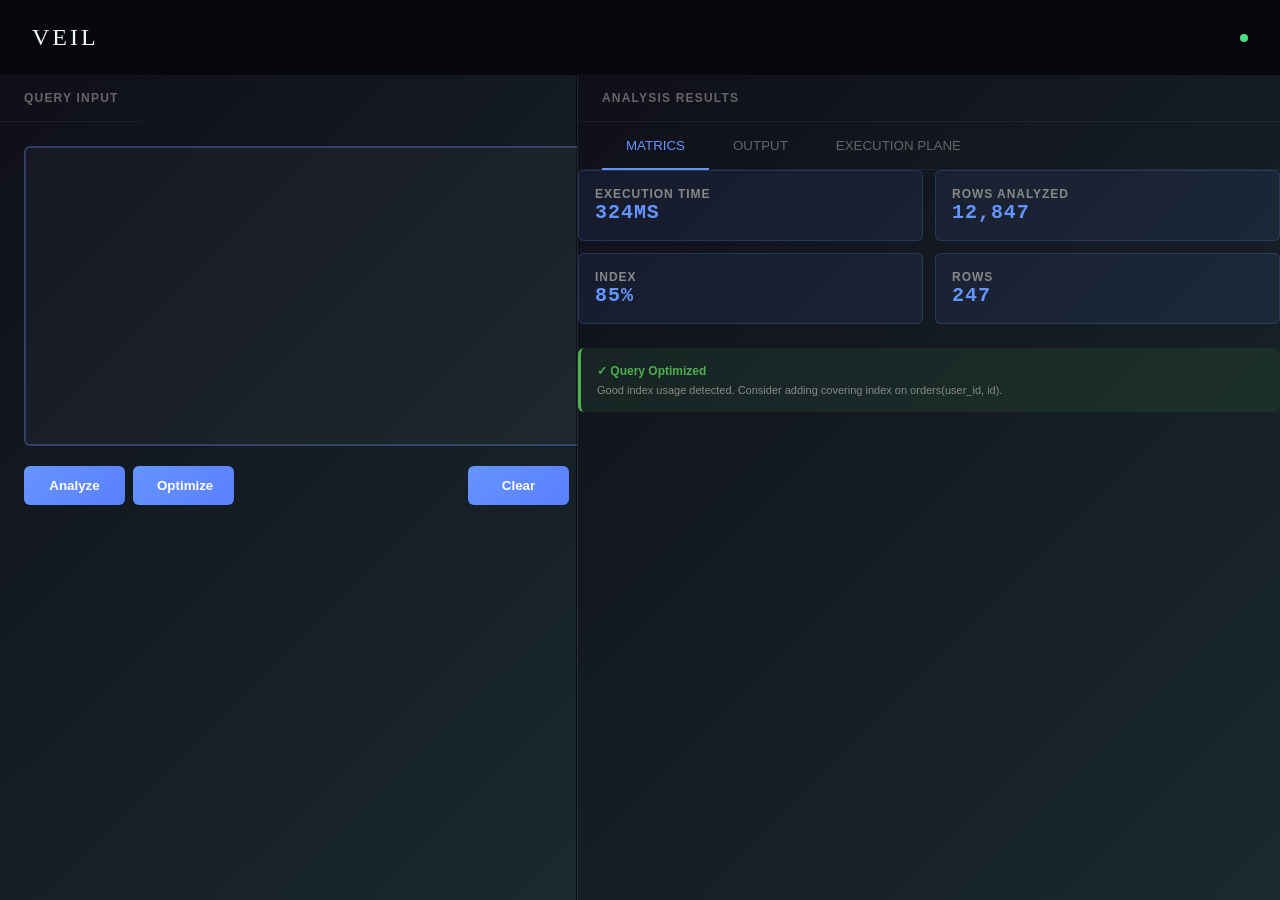
<file: frontend/index.html>
<!DOCTYPE html>
<html lang="en">
<head>
    <meta charset="UTF-8">
    <meta name="viewport" content="width=device-width, initial-scale=1.0">
    <link rel = "stylesheet" href = "css/dashboard.css">
    <link rel = "stylesheet" href = "css/header.css">
    <link rel = "stylesheet" href = "css/mainpartition.css">
    <link rel = "stylesheet" href = "css/button.css">
    <link rel = "stylesheet" href = "css/textarea.css">
    <link rel = "stylesheet" href = "css/tabs.css">
    <link rel = "stylesheet" href = "css/matricscard.css">
    <link rel = "stylesheet" href = "css/tables.css">
    <link rel = "stylesheet" href = "css/executionplan.css">
    <title>VEIL</title>
    
    
    
</head>
<body>
    <div class="veil-container">
        <div class="veil-header">
            <div class="veil-logo">VEIL</div>
            <div class="veil-status-dot"></div>
        </div>

        <div class="veil-main">
            <div class="veil-panel veil-left">
                <div class="veil-panel-header">QUERY INPUT</div>
                <div class="veil-input-section">
                    <textarea class="veil-textarea"></textarea>
                    <div class="veil-controls">
                        <button class="veil-button">Analyze</button>
                        <button class="veil-button-secondary">Optimize</button>
                        <button class="veil-button-tertiary">Clear</button>
                        <span class="veil-shortcut">ctrl+enter</span>
                    </div>
        
                </div>

            </div>
             <div class="veil-panel veil-right">
                <div class="veil-panel-header">ANALYSIS RESULTS</div>

                <div class="veil-tabs">
                    <button class="veil-tab active" onclick="switchTab(event,'metrics')">MATRICS</button><!--changed here-->
                    <button class="veil-tab" onclick="switchTab(event,'output')">OUTPUT</button>
                    <button class="veil-tab" onclick="switchTab(event,'plan')">EXECUTION PLANE</button>
                </div>

                <div class="veil-right-content">
                    <div id="metrics" class="veil-tab-content active">
                        <div class="veil-metrics">
                            <div class="veil-metrics-card">EXECUTION TIME
                                <div class="veil-metrics-value">324ms</div>
                            </div>
                            <div class="veil-metrics-card">ROWS ANALYZED
                                <div class="veil-metrics-value">12,847</div>
                            </div>
                            <div class="veil-metrics-card">INDEX
                                <div class="veil-metrics-value">85%</div>
                            </div>
                            <div class="veil-metrics-card">ROWS
                                <div class="veil-metrics-value">247</div>
                            </div>
                        </div>
                    </div>
                    
                    <div id="output" class="veil-tab-content">
                        <table class="veil-output-table">
                            <thead>
                                <tr>
                                    <th>id</th>
                                    <th>name</th>
                                    <th>order_count</th>
                                </tr>
                            </thead>
                            <tbody>
                                <tr>
                                    <td>1542</td>
                                    <td>Sarah Johnson</td>
                                    <td>19</td>
                                </tr>
                                <tr>
                                    <td>2104</td>
                                    <td>Emma Williams</td>
                                    <td>17</td>
                                </tr>
                                <tr>
                                    <td>1203</td>
                                    <td>David Martinez</td>
                                    <td>14</td>
                                </tr>
                                <tr>
                                    <td>2847</td>
                                    <td>Lisa Anderson</td>
                                    <td>12</td>
                                </tr>
                            </tbody>
                        </table>
                    </div>
                    <div id="plan" class="veil-tab-content">
                        <div class="veil-plan-node">
                            
            <div class="veil-plan-node-title">↳ LIMIT (100)</div>
            <div class="veil-plan-node-detail">Cost: 524.50..524.75</div>
          </div>
          <div class="veil-plan-node">
            <div class="veil-plan-node-title">  ↳ SORT (order_count DESC)</div>
            <div class="veil-plan-node-detail">Cost: 524.50..524.75 | Rows: 247</div>
          </div>
          <div class="veil-plan-node">
            <div class="veil-plan-node-title">    ↳ GROUP AGGREGATE (COUNT)</div>
            <div class="veil-plan-node-detail">Cost: 123.45..456.78 | Rows: 247</div>
          </div>
          <div class="veil-plan-node">
            <div class="veil-plan-node-title">      ↳ NESTED LOOP LEFT JOIN</div>
            <div class="veil-plan-node-detail">Cost: 45.20..123.45 | Rows: 12847</div>
          </div>
          <div class="veil-plan-node">
            <div class="veil-plan-node-title">        ↳ SEQ SCAN users</div>
            <div class="veil-plan-node-detail">Cost: 12.50..45.20 | Rows: 1200</div>
          </div>
          <div class="veil-plan-node">
            <div class="veil-plan-node-title">        ↳ INDEX SCAN orders (user_id)</div>
            <div class="veil-plan-node-detail">Cost: 10.10..30.50 | Rows: avg 10.7</div>
          </div>
        </div>

        <div style="margin-top: 1rem; padding: 1rem; background: rgba(76, 175, 80, 0.1); border-radius: 6px; border-left: 3px solid #4caf50;">
                        <div style="font-size: 12px; color: #4caf50; font-weight: 600;">✓ Query Optimized</div>
                        <div style="font-size: 11px; color: #888; margin-top: 6px;">Good index usage detected. Consider adding covering index on orders(user_id, id).</div>
                    </div>
                        
                
                </div>
            </div>
        </div>
    </div>
    <script src="js/analyzer.js"></script>
</body>
</html>
</file>
<file: frontend/css/dashboard.css>
/*ROOT LAYER*/

html,body{
    margin: 0;
    padding: 0;
    width: 100%;
    height: 100%;
    overflow: hidden;
}

*{
    margin: 0;
    padding: 0;
    box-sizing: border-box;
}

body{
    font-family: -apple-system, BlinkMacSystemFont, "Segoe UI", Roboto, sans-serif;
    background: #0f0f1a;
}

.veil-container{
    color:aliceblue;
    display: flex;
    flex-direction: column;
    height: 100vh;
    overflow: hidden;
}

.veil-logo{
    font-family: 'Times New Roman', Times, serif;
    letter-spacing: 3px;
    font-size:x-large;

}

.veil-panel{
    background: linear-gradient(135deg, #0f0f1a 0% , #1a2a2e 100%);
    color: #e0e0e0;
    height: 100%;
    width: 100%;
    display: flex;
    flex-direction: row;
    padding: 0;
}
</file>
<file: frontend/css/header.css>
/*HEADER LAYER*/

.veil-header{
    background: rgba(0, 0 , 0, 0.5) ;
    border-bottom: 1px solid(225,255,255,0.1) ;
    padding: 1.5rem 2rem;
    display: flex;
    align-items: center;
    justify-content: space-between;
}

.veil-status-dot{
    width: 8px;
    height: 8px;
    border-radius: 50%;
    background: #4ade80;
    animation: pulse 2s infinite;
}
</file>
<file: frontend/css/mainpartition.css>
/*THE PARTITION LAYER*/

.veil-main{
    display: flex;
    flex: 1;
    gap: 1px;
    background: rgba(0, 0, 0, 0.3);
    overflow: hidden;
    height: calc(100vh - 80px);
    min-height: 0;
}

/*.veil-panel{
    display: flex;
    flex-direction: column;     
    background: rgba(20,20,35,0.8);
    border: 1px solid rgba(255,255,255,0.05);

} */

.veil-left {
  display: flex;
  flex-direction: column;
  align-items: flex-start;
  flex: 0 0 45%;
  height: 100%;
  min-width: 300px;
}

.veil-right {
  flex: 1;
  border-left: 1px solid rgba(255, 255, 255, 0.05);
  align-items: stretch;
  height: 100%;
  min-width: 300px;
  display: flex;
  flex-direction: column;
}

.veil-panel-header {
  padding: 1rem 1.5rem;                                        
  border-bottom: 1px solid rgba(255, 255, 255, 0.05);         
  font-size: 12px;
  font-weight: 600;
  text-transform: uppercase;                                  
  letter-spacing: 0.1em;                                      
  color: #666;   
  flex-shrink: 0;
}

/* Responsive adjustments */
@media (max-width: 900px) {
  .veil-main {
    flex-direction: column;
    height: auto;
  }
  .veil-left, .veil-right {
    flex: 1 1 100%;
    min-width: 100%;
    height: 50vh;
  }
}
</file>
<file: frontend/css/button.css>
.veil-controls{
  display: flex;
  flex-direction: rows;
  padding-top: 1rem;
}

.veil-button{

  align-items: center;  
  width: 101px;                                             
  padding: 0.75rem 1.5rem;
  background: linear-gradient(135deg, #6495ff 0%, #5a7fff 100%);  
  border: none;
  border-radius: 6px;
  color: #fff;
  font-weight: 600;
  cursor: pointer;
  transition: all 0.2s;  
  gap: 2px;      
  margin-right: 8px;                                

}

.veil-button-secondary{
  
  align-items: center;  
  width: 101px;                                                 
  padding: 0.75rem 1.5rem;
  background: linear-gradient(135deg, #6495ff 0%, #5a7fff 100%);  
  border: none;
  border-radius: 6px;
  color: #fff;
  font-weight: 600;
  cursor: pointer;
  transition: all 0.2s;  
  margin-right: 234px;              
  
  
}

.veil-button-tertiary{

  align-items: center;
  width: 101px;                                                
  padding: 0.75rem 1.5rem;
  background: linear-gradient(135deg, #6495ff 0%, #5a7fff 100%);  
  border: none;
  border-radius: 6px;
  color: #fff;
  font-weight: 600;
  cursor: pointer;
  transition: all 0.2s;                                        

}

.veil-button:hover {
  background: linear-gradient(135deg, #7aa5ff 0%, #6a8fff 100%);  
  transform: translateY(-1px);                                
  box-shadow: 0 4px 12px rgba(100, 150, 255, 0.3);           
}

.veil-button-secondary:hover {
  background: linear-gradient(135deg, #7aa5ff 0%, #6a8fff 100%);  
  transform: translateY(-1px);                                
  box-shadow: 0 4px 12px rgba(100, 150, 255, 0.3);           
}

.veil-button-tertiary:hover {
  background: linear-gradient(135deg, #7aa5ff 0%, #6a8fff 100%);  
  transform: translateY(-1px);                                
  box-shadow: 0 4px 12px rgba(100, 150, 255, 0.3);           
}


.veil-shortcut{
  font-size: smaller;
  color: #666;
  margin:auto;
}
</file>
<file: frontend/css/textarea.css>
.veil-input-section{
  padding: 1.5rem;
}

.veil-textarea {
  width: 635px;
  flex: 1;
  min-height: 300px;
  line-height: 1.6;
  
  padding: 1.5rem;
  background: rgba(255, 255, 255, 0.03);
  border: 2px solid rgba(100, 150, 255, 0.3);
  border-radius: 6px;
  color: #e0e0e0;
  font-family: 'Courier New', monospace;
  font-size: 13px;
  
  resize: none;
  outline: none;
  overflow-y: auto;
  box-sizing: border-box;
}

.veil-textarea:focus{
    border-color: rgba(100, 150, 255, 0.8);
    background: rgba(100, 150, 255, 0.05);
}
</file>
<file: frontend/css/tabs.css>
.veil-tabs {
  display: flex;                                               
  border-bottom: 1px solid rgba(255, 255, 255, 0.05);         
  padding: 0 1.5rem;
}

.veil-tab {
  padding: 1rem 1.5rem;
  background: none;
  border: none;
  color: #666;
  cursor: pointer;
  position: relative;                                         
}

.veil-tab:hover {
  color: #999;                                                
}

.veil-tab.active {
  color: #6495ff;     
}                                        

.veil-tab::after {
  content: '';
  position: absolute;
  bottom: -1px;
  left: 0;
  right: 0;
  height: 2px;
  background: #6495ff;
  opacity: 0;
  transition: opacity 0.2s ease;
}

.veil-tab.active::after {
  opacity: 1;
}

.veil-tab-content{
  display: none;
}
.veil-tab-content.active{
  display: block;
}
</file>
<file: frontend/css/matricscard.css>
.veil-metrics{
    display: grid;
    grid-template-columns: repeat(2, 1fr);
    gap: 12px;
    margin-bottom: 1.5rem;
    height: auto;
    width: 100%;
}

.veil-metrics-card {
  background: rgba(100, 150, 255, 0.08);
  border: 1px solid rgba(100, 150, 255, 0.2);
  border-radius: 6px;
  padding: 1rem;
  display: flex;
  flex-direction: column;

  font-size: 12px;
  color: #888;
  text-transform: uppercase;
  letter-spacing: 0.08em;
  font-weight: 600;
}

.veil-metrics-value {
  font-size: 20px;
  font-weight: 700;
  color: #6495ff;                                            
  font-family: 'Courier New', monospace;                      
}
</file>
<file: frontend/css/tables.css>
.veil-output-table{
    width: 100%;
    font-size: 12px;
    color: #d0d0d0;
    border-collapse: collapse;
}

.veil-output-table thread{
    background: rgba(100, 150, 255, 0.1);
    border-bottom: 1px solid rgba(100, 150, 255, 0.2);
}

.veil-output-table th{
    padding: 0.75rem 1rem;
    border-bottom: 1px solid rgba(255, 255, 255, 0.05);
}

.veil-output-table td{
    padding: 0.75rem 1rem;
    border-bottom: 1px solid rgba(255, 255, 255, 0.05);
}

.veil-output-table tbody tr:hover{
    background: rgba(255, 255, 255, 0.02);
}
</file>
<file: frontend/css/executionplan.css>
.veil-plan-node{
    margin-bottom: 10px;
    padding:10px;
    border: 1px solid rgba(100, 150, 255, 0.1);
    background: rgba(100, 150, 255, 0.1);
    border-radius: 8px;
    font-family: 'Courier New', Courier, monospace;
}

.veil-plan-node-title{
    color: #6495ff;
    font-size: medium;
}

.veil-plan-node-detail{
    font-size: smaller;
}
</file>
